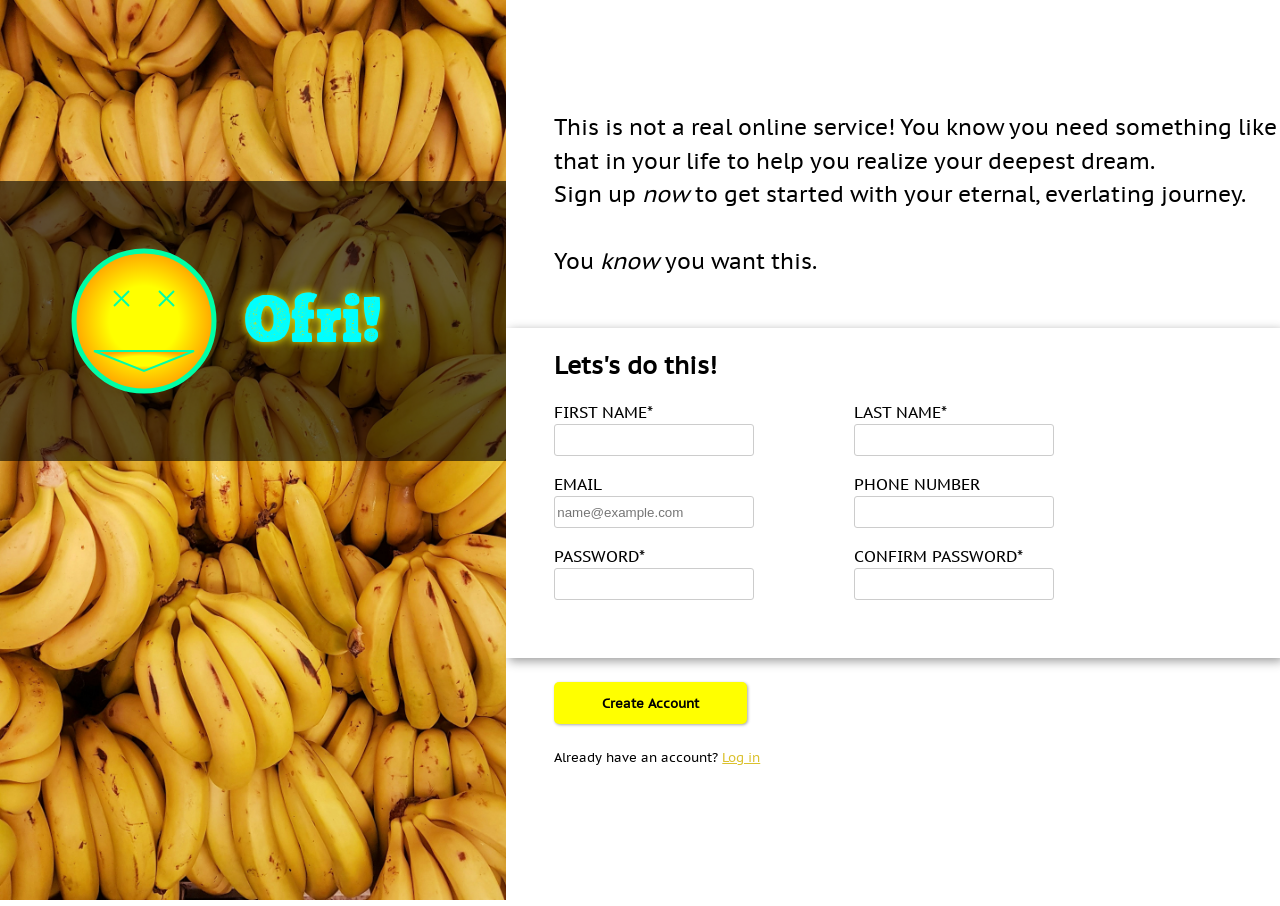
<file: index.html>
<!DOCTYPE html>
<html lang="en">
<head>
    <meta charset="UTF-8">
    <meta name="viewport" content="width=device-width, initial-scale=1.0">
    <title>Ofri's Sign-Up Form</title>
    <link rel="stylesheet" href="styles.css">
</head>
<body>
    <div class="bananas-container">
        <img src="images/bananas.jpg" alt="Bananas" class="bananas-img">
        <div class="logo-container">
            <svg width="280" height="280">
                <defs>
                    <radialGradient id="grad1">
                        <stop offset="50%" stop-color="yellow" />
                        <stop offset="100%" stop-color="orange" />
                    </radialGradient>
                </defs>
                <circle
                    cx="140"
                    cy="140"
                    r="70"
                    fill="url(#grad1)"
                    stroke="oklch(0.9 0.3 164)"
                    stroke-width="5"
                />
                <line
                x1="110"
                y1="110"
                x2="125"
                y2="125"
                stroke="oklch(0.9 0.3 164)"
                stroke-width="2"
                />
                <line
                x1="125"
                y1="110"
                x2="110"
                y2="125"
                stroke="oklch(0.9 0.3 164)"
                stroke-width="2"
                />
                <line
                x1="170"
                y1="110"
                x2="155"
                y2="125"
                stroke="oklch(0.9 0.3 164)"
                stroke-width="2"
                />
                <line
                x1="155"
                y1="110"
                x2="170"
                y2="125"
                stroke="oklch(0.9 0.3 164)"
                stroke-width="2"
                />
                <polygon
                points="
                90, 170
                140, 190
                190, 170
                "
                fill="url(#grad1)"
                stroke="oklch(0.9 0.3 164)"
                stroke-width="2"/>            
            </svg>
            <div class="logo-name">Ofri!</div>
        </div>
    </div>
    <form action="" method="get">
        <p>This is not a real online service! You know you need something like that in your life to help you realize your deepest dream.<br>Sign up <em>now</em> to get started with your eternal, everlating journey.<br><br>You <em>know</em> you want this.
        </p>
        <section>
            <h1>Lets's do this!</h1>
            <div class="inputs-container">
                <div class="inputs-line">
                    <div>
                        <label for="first-name">FIRST NAME*</label>
                        <input type="text" id="first-name" name="first-name" required>
                        <span></span>
                    </div>
                    <div>
                        <label for="last-name">LAST NAME*</label>
                        <input type="text" id="last-name" name="last-name" required>
                        <span></span>
                    </div>
                </div>
                <div class="inputs-line">
                    <div>
                        <label for="email">EMAIL</label>
                        <input type="email" id="email" name="email" placeholder="name@example.com">
                        <span></span>
                    </div>
                    <div>
                        <label for="phone-number">PHONE NUMBER</label>
                        <input type="tel" id="phone-number" name="phone-num">
                    </div>
                </div>
                <div class="inputs-line">
                    <div>
                        <label for="password">PASSWORD*</label>
                        <input type="password" id="password" name="pwd" required minlength="8" maxlength="30"  pattern="^(?=.*[A-Z])(?=.*[0-9]).+$">
                        <span></span>
                    </div>
                    <div>
                        <label for="confirm-password">CONFIRM PASSWORD*</label>
                        <input type="password" id="confirm-password" name="confirm-pwd" required minlength="8" maxlength="30" pattern="^(?=.*[A-Z]).+$">
                        <span></span>
                    </div>
                </div>
            </div>
        </section>
        <button type="submit">Create Account</button>
        <p>Already have an account? <a href="#">Log in</a></p>
    </form>
</body>
</html>
</file>
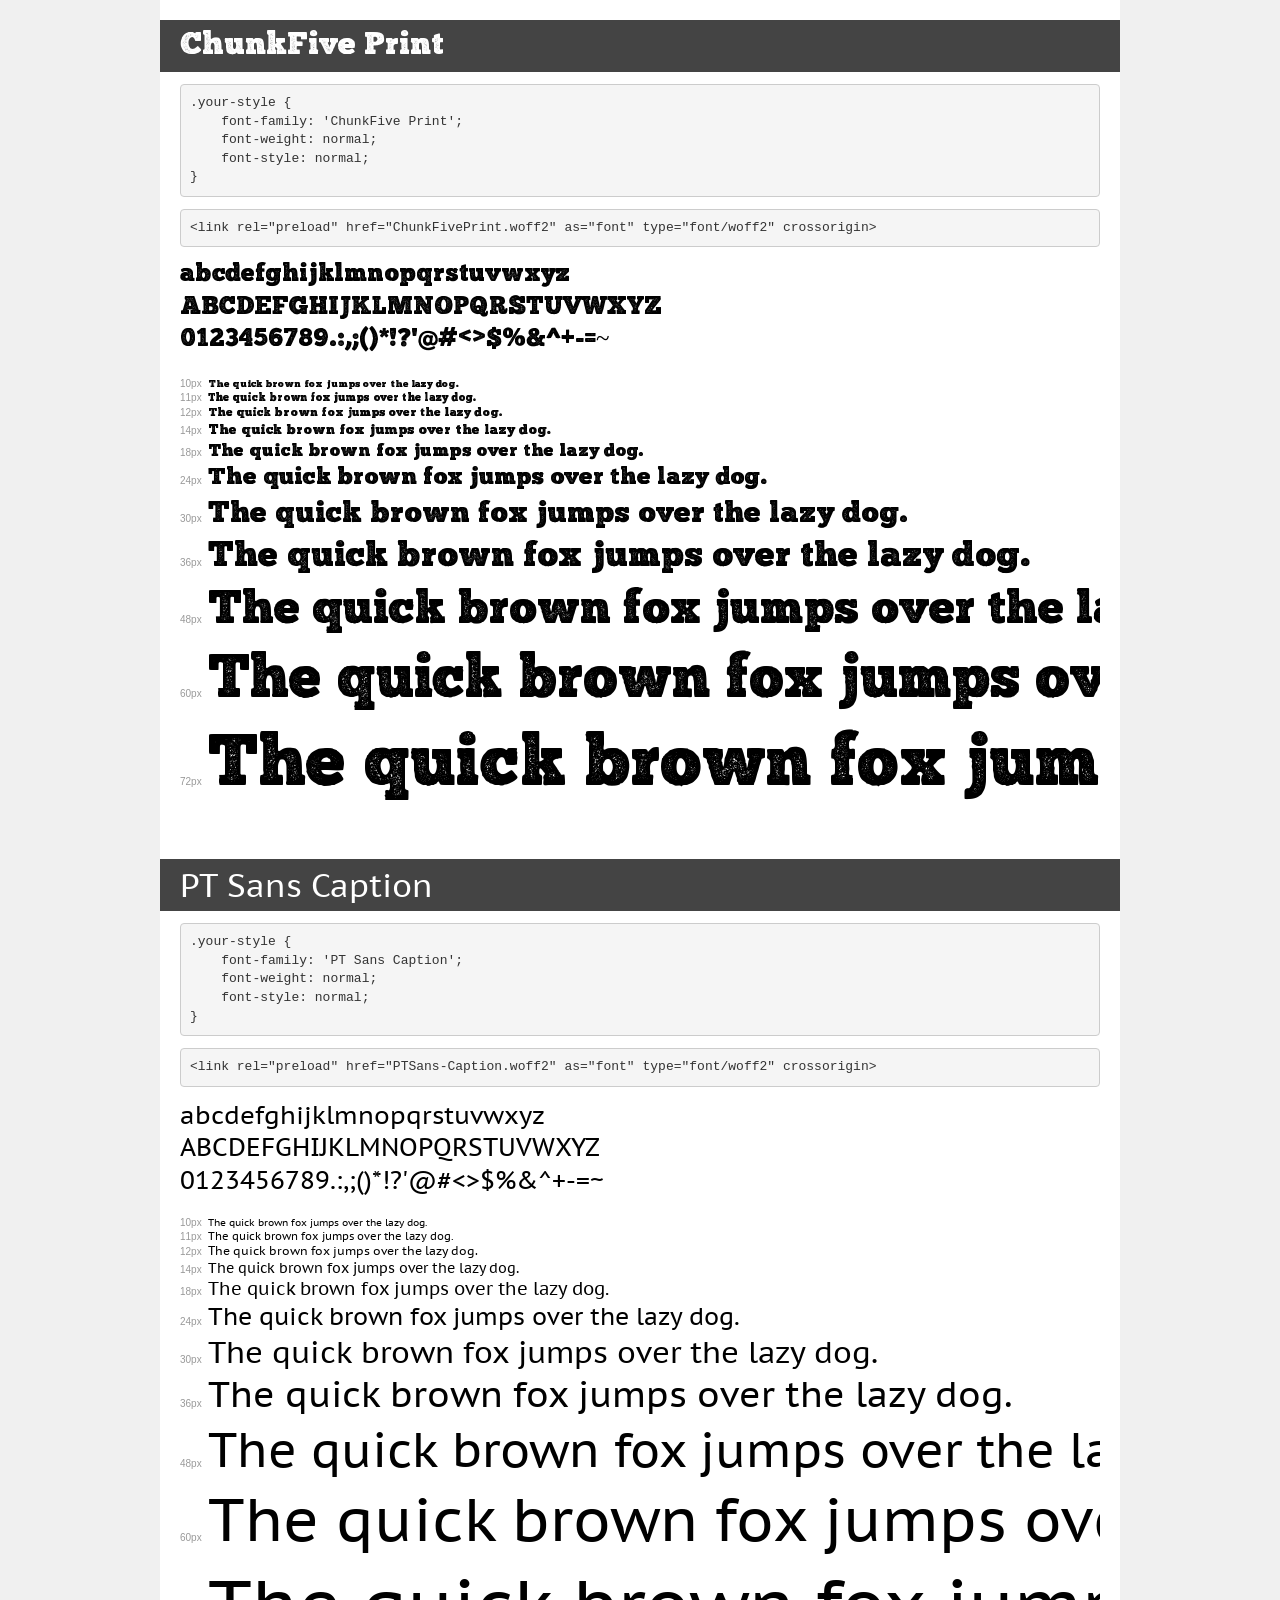
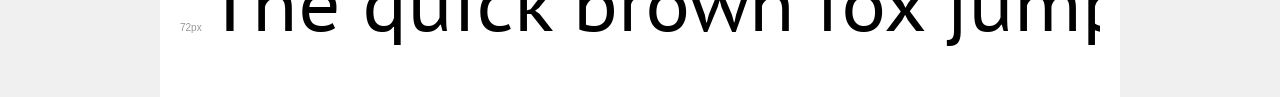
<file: fonts/demo.html>
<!DOCTYPE html>
<html lang="en">
<head>
    <meta charset="utf-8">
    <meta http-equiv="X-UA-Compatible" content="IE=edge">
    <meta name="viewport" content="width=device-width, initial-scale=1">
    <meta name="robots" content="noindex, noarchive">
    <meta name="format-detection" content="telephone=no">
    <title>Transfonter demo</title>
    <link href="stylesheet.css" rel="stylesheet">
    <style>
        /*
        http://meyerweb.com/eric/tools/css/reset/
        v2.0 | 20110126
        License: none (public domain)
        */
        html, body, div, span, applet, object, iframe,
        h1, h2, h3, h4, h5, h6, p, blockquote, pre,
        a, abbr, acronym, address, big, cite, code,
        del, dfn, em, img, ins, kbd, q, s, samp,
        small, strike, strong, sub, sup, tt, var,
        b, u, i, center,
        dl, dt, dd, ol, ul, li,
        fieldset, form, label, legend,
        table, caption, tbody, tfoot, thead, tr, th, td,
        article, aside, canvas, details, embed,
        figure, figcaption, footer, header, hgroup,
        menu, nav, output, ruby, section, summary,
        time, mark, audio, video {
            margin: 0;
            padding: 0;
            border: 0;
            font-size: 100%;
            font: inherit;
            vertical-align: baseline;
        }
        /* HTML5 display-role reset for older browsers */
        article, aside, details, figcaption, figure,
        footer, header, hgroup, menu, nav, section {
            display: block;
        }
        body {
            line-height: 1;
        }
        ol, ul {
            list-style: none;
        }
        blockquote, q {
            quotes: none;
        }
        blockquote:before, blockquote:after,
        q:before, q:after {
            content: '';
            content: none;
        }
        table {
            border-collapse: collapse;
            border-spacing: 0;
        }
        /* demo styles */
        body {
            background: #f0f0f0;
            color: #000;
        }
        .page {
            background: #fff;
            width: 920px;
            margin: 0 auto;
            padding: 20px 20px 0 20px;
            overflow: hidden;
        }
        .font-container {
            overflow-x: auto;
            overflow-y: hidden;
            margin-bottom: 40px;
            line-height: 1.3;
            white-space: nowrap;
            padding-bottom: 5px;
        }
        h1 {
            position: relative;
            background: #444;
            font-size: 32px;
            color: #fff;
            padding: 10px 20px;
            margin: 0 -20px 12px -20px;
        }
        .letters {
            font-size: 25px;
            margin-bottom: 20px;
        }
        .s10:before {
            content: '10px';
        }
        .s11:before {
            content: '11px';
        }
        .s12:before {
            content: '12px';
        }
        .s14:before {
            content: '14px';
        }
        .s18:before {
            content: '18px';
        }
        .s24:before {
            content: '24px';
        }
        .s30:before {
            content: '30px';
        }
        .s36:before {
            content: '36px';
        }
        .s48:before {
            content: '48px';
        }
        .s60:before {
            content: '60px';
        }
        .s72:before {
            content: '72px';
        }
        .s10:before, .s11:before, .s12:before, .s14:before,
        .s18:before, .s24:before, .s30:before, .s36:before,
        .s48:before, .s60:before, .s72:before {
            font-family: Arial, sans-serif;
            font-size: 10px;
            font-weight: normal;
            font-style: normal;
            color: #999;
            padding-right: 6px;
        }
        pre {
            display: block;
            padding: 9px;
            margin: 0 0 12px;
            font-family: Monaco, Menlo, Consolas, "Courier New", monospace;
            font-size: 13px;
            line-height: 1.428571429;
            color: #333;
            font-weight: normal;
            font-style: normal;
            background-color: #f5f5f5;
            border: 1px solid #ccc;
            overflow-x: auto;
            border-radius: 4px;
        }
        /* responsive */
        @media (max-width: 959px) {
            .page {
                width: auto;
                margin: 0;
            }
        }
    </style>
</head>
<body>
<div class="page">
    <div class="demo">
        <h1 style="font-family: 'ChunkFive Print'; font-weight: normal; font-style: normal;">ChunkFive Print</h1>
        <pre title="Usage">.your-style {
    font-family: 'ChunkFive Print';
    font-weight: normal;
    font-style: normal;
}</pre>
        <pre title="Preload (optional)">
&lt;link rel=&quot;preload&quot; href=&quot;ChunkFivePrint.woff2&quot; as=&quot;font&quot; type=&quot;font/woff2&quot; crossorigin&gt;</pre>
        <div class="font-container" style="font-family: 'ChunkFive Print'; font-weight: normal; font-style: normal;">
            <p class="letters">
                abcdefghijklmnopqrstuvwxyz<br>
ABCDEFGHIJKLMNOPQRSTUVWXYZ<br>
                0123456789.:,;()*!?'@#&lt;&gt;$%&^+-=~
            </p>
            <p class="s10" style="font-size: 10px;">The quick brown fox jumps over the lazy dog.</p>
            <p class="s11" style="font-size: 11px;">The quick brown fox jumps over the lazy dog.</p>
            <p class="s12" style="font-size: 12px;">The quick brown fox jumps over the lazy dog.</p>
            <p class="s14" style="font-size: 14px;">The quick brown fox jumps over the lazy dog.</p>
            <p class="s18" style="font-size: 18px;">The quick brown fox jumps over the lazy dog.</p>
            <p class="s24" style="font-size: 24px;">The quick brown fox jumps over the lazy dog.</p>
            <p class="s30" style="font-size: 30px;">The quick brown fox jumps over the lazy dog.</p>
            <p class="s36" style="font-size: 36px;">The quick brown fox jumps over the lazy dog.</p>
            <p class="s48" style="font-size: 48px;">The quick brown fox jumps over the lazy dog.</p>
            <p class="s60" style="font-size: 60px;">The quick brown fox jumps over the lazy dog.</p>
            <p class="s72" style="font-size: 72px;">The quick brown fox jumps over the lazy dog.</p>
        </div>
    </div>

    <div class="demo">
        <h1 style="font-family: 'PT Sans Caption'; font-weight: normal; font-style: normal;">PT Sans Caption</h1>
        <pre title="Usage">.your-style {
    font-family: 'PT Sans Caption';
    font-weight: normal;
    font-style: normal;
}</pre>
        <pre title="Preload (optional)">
&lt;link rel=&quot;preload&quot; href=&quot;PTSans-Caption.woff2&quot; as=&quot;font&quot; type=&quot;font/woff2&quot; crossorigin&gt;</pre>
        <div class="font-container" style="font-family: 'PT Sans Caption'; font-weight: normal; font-style: normal;">
            <p class="letters">
                abcdefghijklmnopqrstuvwxyz<br>
ABCDEFGHIJKLMNOPQRSTUVWXYZ<br>
                0123456789.:,;()*!?'@#&lt;&gt;$%&^+-=~
            </p>
            <p class="s10" style="font-size: 10px;">The quick brown fox jumps over the lazy dog.</p>
            <p class="s11" style="font-size: 11px;">The quick brown fox jumps over the lazy dog.</p>
            <p class="s12" style="font-size: 12px;">The quick brown fox jumps over the lazy dog.</p>
            <p class="s14" style="font-size: 14px;">The quick brown fox jumps over the lazy dog.</p>
            <p class="s18" style="font-size: 18px;">The quick brown fox jumps over the lazy dog.</p>
            <p class="s24" style="font-size: 24px;">The quick brown fox jumps over the lazy dog.</p>
            <p class="s30" style="font-size: 30px;">The quick brown fox jumps over the lazy dog.</p>
            <p class="s36" style="font-size: 36px;">The quick brown fox jumps over the lazy dog.</p>
            <p class="s48" style="font-size: 48px;">The quick brown fox jumps over the lazy dog.</p>
            <p class="s60" style="font-size: 60px;">The quick brown fox jumps over the lazy dog.</p>
            <p class="s72" style="font-size: 72px;">The quick brown fox jumps over the lazy dog.</p>
        </div>
    </div>

</div>
</body>
</html>
</file>
<file: styles.css>
@font-face {
    font-family: 'ChunkFive Print';
    src: url('fonts/ChunkFivePrint.woff2') format('woff2'),
        url('fonts/ChunkFivePrint.woff') format('woff');
    font-weight: normal;
    font-style: normal;
    font-display: swap;
}

@font-face {
    font-family: 'PT Sans Caption';
    src: url('fonts/PTSans-Caption.woff2') format('woff2'),
        url('fonts/PTSans-Caption.woff') format('woff');
    font-weight: normal;
    font-style: normal;
    font-display: swap;
}

*, *::after, *::before{
    margin: 0;
    box-sizing: border-box;
}

body{
    font: 1em/1.5 'PT Sans Caption';
    padding: 0;
    width: min(100vw, 1500px);
    margin: 0 auto;
    display: flex;
}

.bananas-container {
    position: relative;
}

.bananas-img{
    height: max(100vh, 800px);
}

.logo-container{
    position: absolute;
    width: 100%;
    background-color: rgba(0, 0, 0, 0.6);
    top: 20%;
    display: flex;
    justify-content: center;
    align-items: center;
    gap: 80px;
}

.logo-name{
    position: relative;
    right: 120px;
    top: 5px;
    font: 4rem 'ChunkFive Print';
    color: rgb(0, 255, 255);
    text-shadow: 0 0 10px yellow;
    
}

form {
    height: max(100vh, 500px);
}



p:first-of-type{
    width: max(750px, 80%);
    margin: 110px 48px 50px 48px;
    font-size: 1.4em;
}

section{
    padding: 20px 48px 42px 48px;
    box-shadow: 3px 3px 10px #999;
}

.inputs-container{
    margin-top: 16px;
}



.inputs-line{
    display: flex;
    gap: 100px;
    margin-bottom: 16px;
}


.inputs-line > div{
    display: flex;
    flex-direction: column;
}

input{
    height: 32px;
    width: clamp(200px, 15vw ,800px);
    border: 1px solid #ccc;
    border-radius: 3px;  
}

span{
    position: relative;
}

input[required]:user-invalid + span::after{
    font-size: 0.7rem;
    position: absolute;
    content: "required";
    color: black;
    background-color: red;
    padding: 5px 10px;
    right: 0;
}

input[type=email]:user-invalid + span::after{
    font-size: 0.7rem;
    position: absolute;
    content: "please enter a valid email";
    color: black;
    background-color: red;
    padding: 5px 10px;
    right: 0;
}
input[type=password]:user-invalid + span::after{
    font-size: 0.7rem;
    position: absolute;
    content: "8-30 characters with at least 1 digit and uppercase letter";
    color: black;
    background-color: red;
    padding: 5px 10px;
    right: 0;
}

input:focus{
    border: 1px solid #1100ff;
    box-shadow: 1px 1px 3px;
    outline: none;
}

input:user-invalid{
    border: 1px solid #f00;
}

button {
    margin: 24px 48px;
    padding: 12px 48px;
    border-radius: 5px;
    background-color: yellow;
    border: none;
    box-shadow: 1px 1px 3px #aaa;
    cursor: pointer;
    font-family: PT Sans Caption;
    font-weight: 600;
}

button:hover{
    background-color: rgb(248, 248, 91);
}

button:active{
    background-color: rgb(255, 217, 0);
}

button + p{
    font-size: 0.8rem;
    margin-left: 48px;
}

a{
    color: rgb(219, 193, 46)
}
</file>
<file: fonts/stylesheet.css>
@font-face {
    font-family: 'ChunkFive Print';
    src: url('ChunkFivePrint.woff2') format('woff2'),
        url('ChunkFivePrint.woff') format('woff');
    font-weight: normal;
    font-style: normal;
    font-display: swap;
}

@font-face {
    font-family: 'PT Sans Caption';
    src: url('PTSans-Caption.woff2') format('woff2'),
        url('PTSans-Caption.woff') format('woff');
    font-weight: normal;
    font-style: normal;
    font-display: swap;
}
</file>
